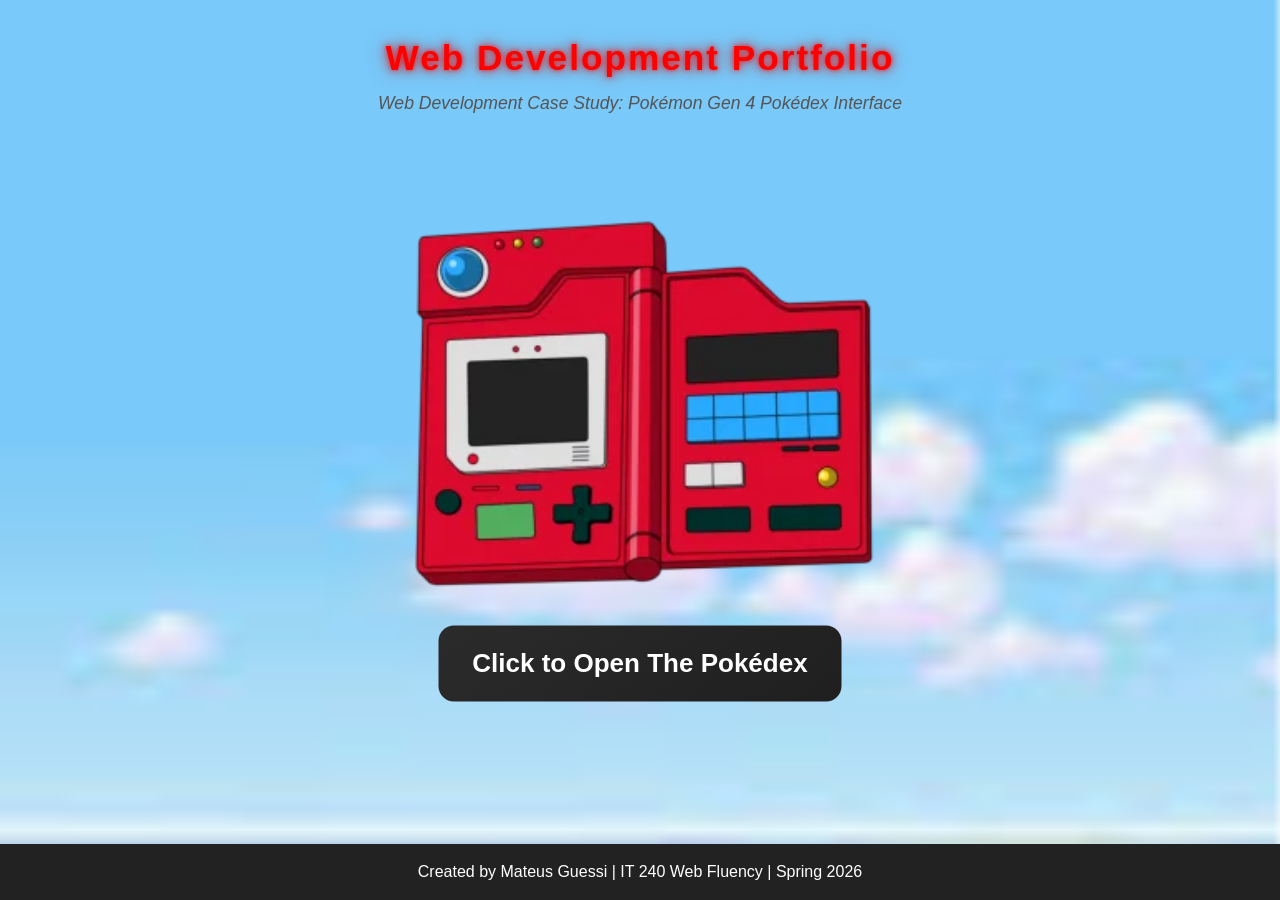
<file: index.html>
<!DOCTYPE html>
<html lang="en">
<head>
   <meta charset="utf-8">
   <meta name="viewport" content="width=device-width, initial-scale=1.0">
   <title>Web Development Portfolio | Home</title>
   <link rel="stylesheet" href="styles.css">
</head>
<body>
   <header class="home-header">
      <h1>Web Development Portfolio</h1>
      <p class="subtitle">
         Web Development Case Study: Pokémon Gen 4 Pokédex Interface
      </p>
   </header>

   <main class="home-main">
      <section class="home-layout">
         <div class="pokedex-section">
            <a href="pokedex.html" class="pokedex-link">

            <img src="images/pokedex.png" alt="Pokedex" class="pokedex-image">

            </a>

            <a href="pokedex.html" class="pokedex-button-style">
               Click to Open The Pokédex
            </a>
         </div>

      </section>
   </main>

   <footer>
      <p>Created by Mateus Guessi | IT 240 Web Fluency | Spring 2026</p>
   </footer>
</body>
</html>
</file>
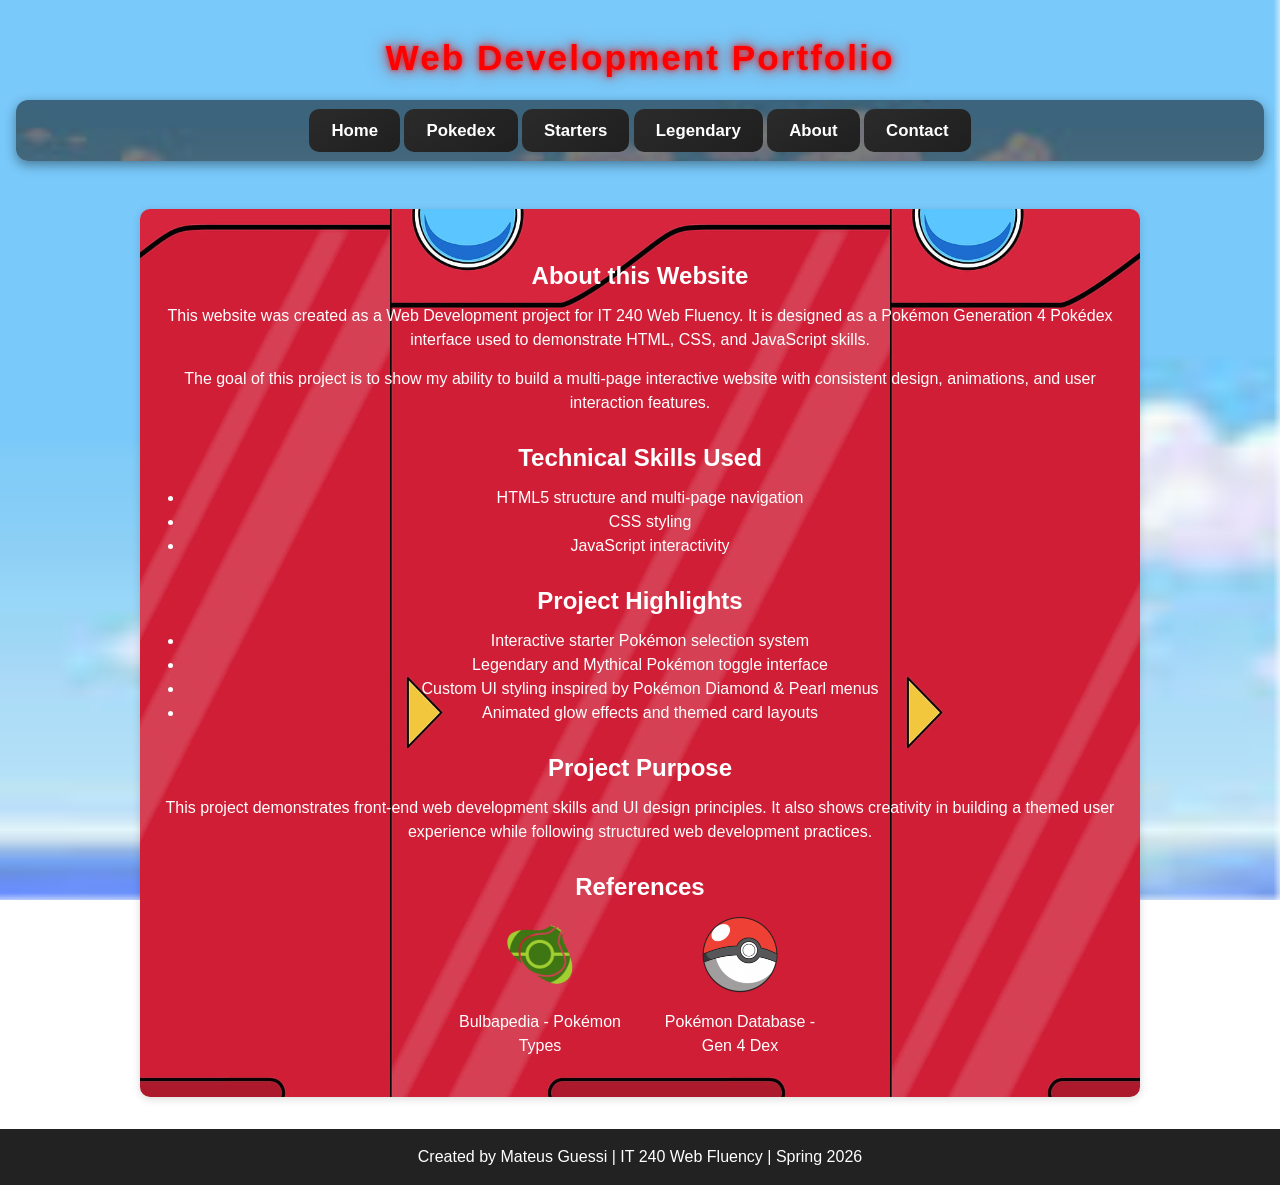
<file: about.html>
<!DOCTYPE html>
<html lang="en">
<head>
   <meta charset="utf-8">
   <meta name="viewport" content="width=device-width, initial-scale=1.0">
   <title>Gen 4 Pokédex | About</title>
   <link rel="stylesheet" href="styles.css">
</head>

<body class="about-page">

<header class="home-header">
   <h1>Web Development Portfolio</h1>

   <nav>
      <ul>
         <li><a href="index.html">Home</a></li>
         <li><a href="pokedex.html">Pokedex</a></li>
         <li><a href="starters.html">Starters</a></li>
         <li><a href="legendary.html">Legendary</a></li>
         <li><a href="about.html">About</a></li>
         <li><a href="contact.html" class="contact-button">Contact</a></li>
      </ul>
   </nav>
</header>

<main>
   <section class="content-box">

      <h2 class="about-highlight">About this Website</h2>

      <p>
         This website was created as a Web Development project for IT 240 Web Fluency.
         It is designed as a Pokémon Generation 4 Pokédex interface used to demonstrate HTML, CSS, and JavaScript skills.
      </p>

      <p>
         The goal of this project is to show my ability to build a multi-page interactive website with consistent design,
         animations, and user interaction features.
      </p>

      <h2 class="about-highlight">Technical Skills Used</h2>

      <ul>
         <li>HTML5 structure and multi-page navigation</li>
         <li>CSS styling </li>
         <li>JavaScript interactivity </li>
      </ul>

      <h2 class="about-highlight">Project Highlights</h2>

      <ul>
         <li>Interactive starter Pokémon selection system</li>
         <li>Legendary and Mythical Pokémon toggle interface</li>
         <li>Custom UI styling inspired by Pokémon Diamond & Pearl menus</li>
         <li>Animated glow effects and themed card layouts</li>
      </ul>

      <h2 class="about-highlight">Project Purpose</h2>

      <p>
         This project demonstrates front-end web development skills and UI design principles.
         It also shows creativity in building a themed user experience while following structured web development practices.
      </p>

      <h2 class="about-highlight">References</h2>

      <div class="reference-card-container">

         <a href="https://bulbapedia.bulbagarden.net/wiki/Type" target="_blank" class="reference-card">
            <img src="images/bulbapedia.png" alt="Bulbapedia">
            <p>Bulbapedia - Pokémon Types</p>
         </a>

         <a href="https://pokemondb.net/pokedex/stats/gen4" target="_blank" class="reference-card">
            <img src="images/pokemondb.png" alt="Pokémon Database">
            <p>Pokémon Database - Gen 4 Dex</p>
         </a>

      </div>

   

   </section>
</main>

<footer>
   <p>Created by Mateus Guessi | IT 240 Web Fluency | Spring 2026</p>
</footer>

</body>
</html>
</file>
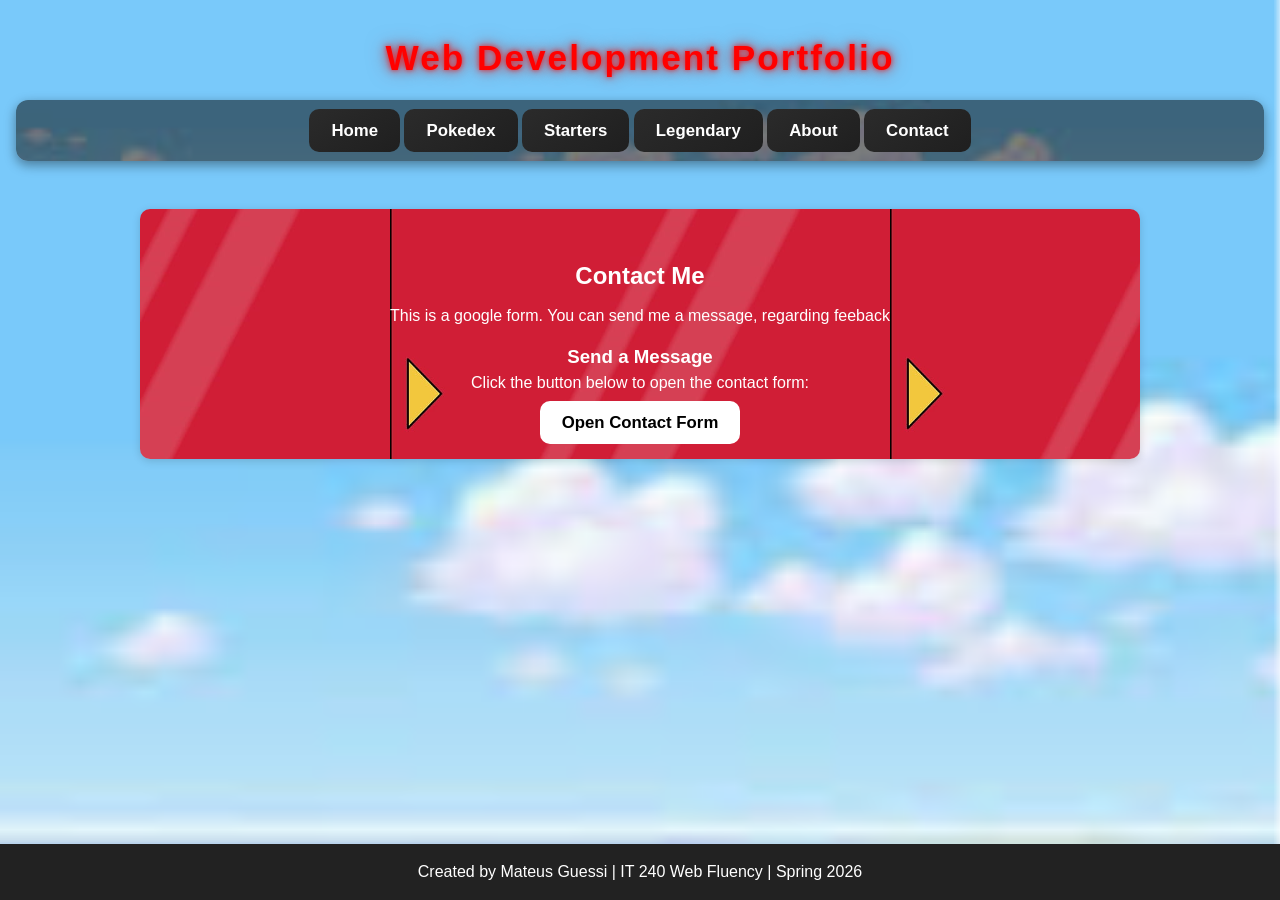
<file: contact.html>
<!DOCTYPE html>
<html lang="en">
<head>
   <meta charset="utf-8">
   <meta name="viewport" content="width=device-width, initial-scale=1.0">
   <title>Gen 4 Pokédex | Contact</title>
   <link rel="stylesheet" href="styles.css">
</head>

<body>

<header class="home-header">
   <h1>Web Development Portfolio</h1>

   <nav>
      <ul>
         <li><a href="index.html">Home</a></li>
         <li><a href="pokedex.html">Pokedex</a></li>
         <li><a href="starters.html">Starters</a></li>
         <li><a href="legendary.html">Legendary</a></li>
         <li><a href="about.html">About</a></li>
         <li><a href="contact.html">Contact</a></li>
      </ul>
   </nav>
</header>

<main>
   <section class="content-box">

      <h2 class="about-highlight">Contact Me</h2>

      <p>
         This is a google form. 
         You can send me a message, regarding feeback
      </p>

      <h3 class="about-highlight">Send a Message</h3>

      <p>
         Click the button below to open the contact form:
      </p>

      <a href="https://docs.google.com/forms/d/e/1FAIpQLSfvysKIBKrZ59WFQD0AiR7pIWt2SmzMly4s3CZVMuETUUxdbg/viewform?usp=header" target="_blank" class="contact-button-style">
         Open Contact Form
      </a>

   </section>
</main>

<footer>
   <p>Created by Mateus Guessi | IT 240 Web Fluency | Spring 2026</p>
</footer>

</body>
</html>
</file>
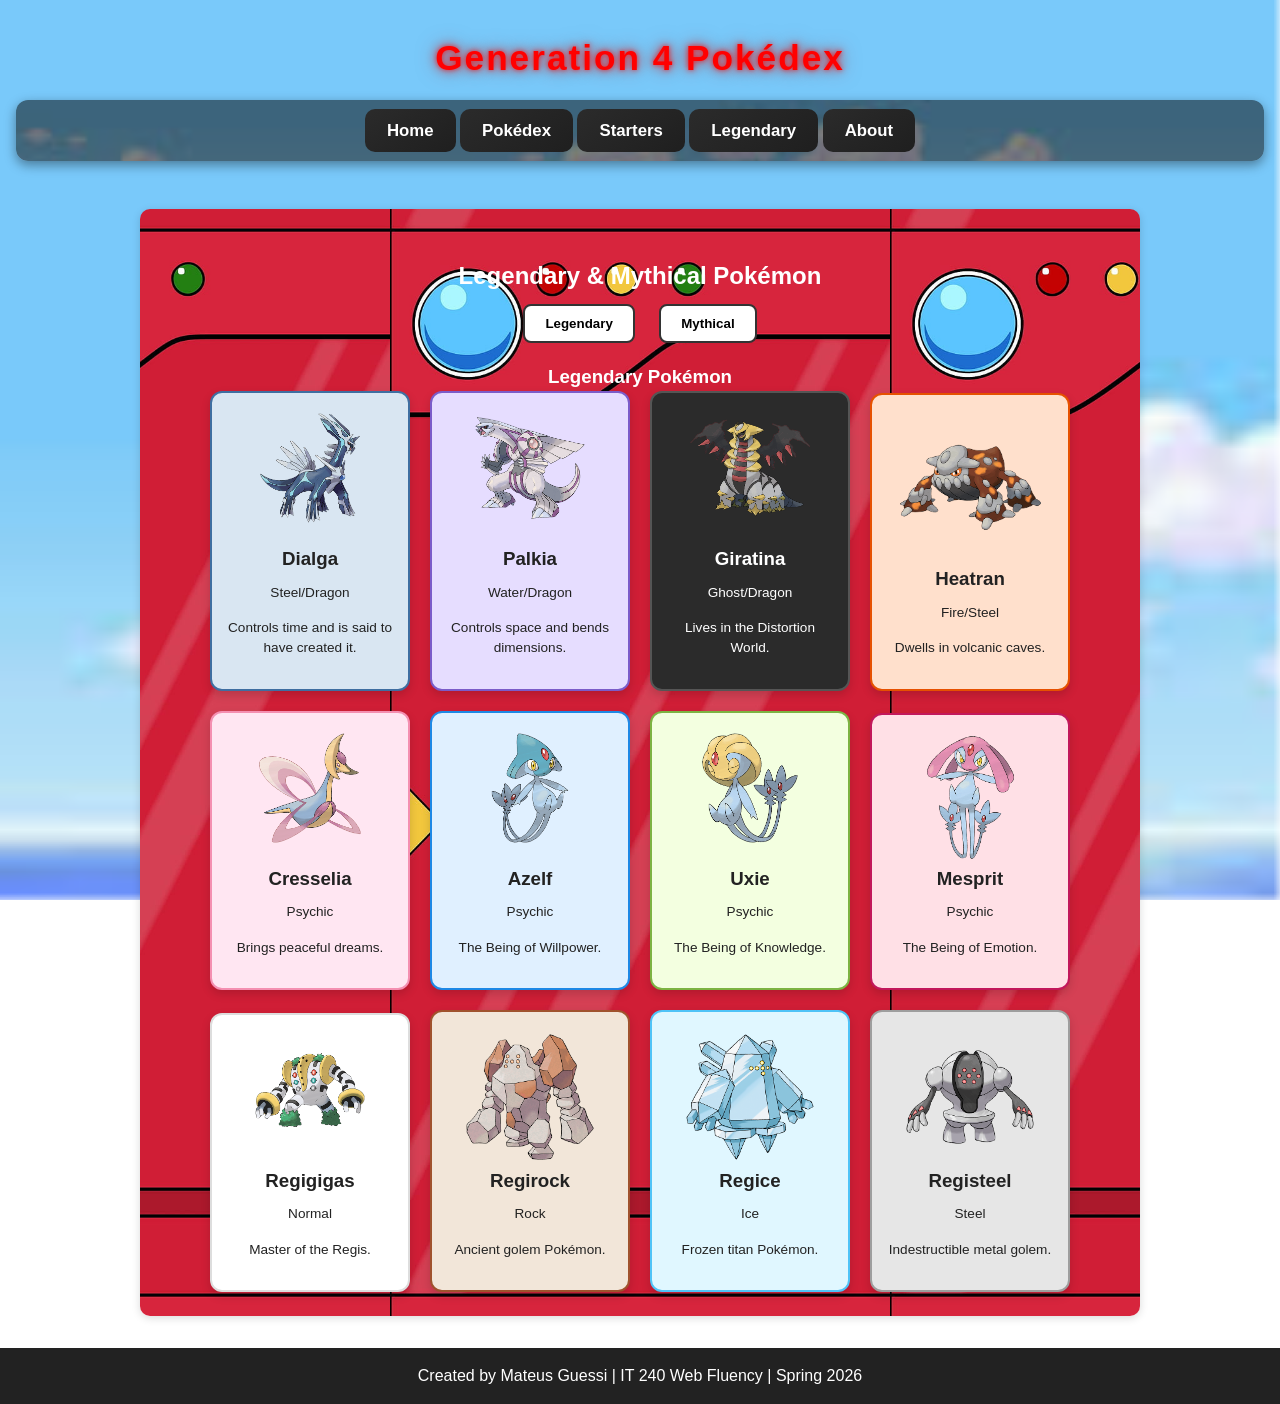
<file: legendary.html>
<!DOCTYPE html>
<html lang="en">
<head>
   <meta charset="utf-8">
   <meta name="viewport" content="width=device-width, initial-scale=1.0">
   <title>Gen 4 Pokédex | Legendary</title>
   <link rel="stylesheet" href="styles.css">
</head>

<body>
   <header class="home-header">
      <h1>Generation 4 Pokédex</h1>

      <nav>
         <ul>
            <li><a href="index.html">Home</a></li>
            <li><a href="pokedex.html">Pokédex</a></li>
            <li><a href="starters.html">Starters</a></li>
            <li><a href="legendary.html">Legendary</a></li>
            <li><a href="about.html">About</a></li>
         </ul>
      </nav>
   </header>

   <main>
      <section class="content-box">
         <h2>Legendary & Mythical Pokémon</h2>

         <!-- Buttons -->
         <div class="toggle-buttons">
            <button onclick="showSection('legendary')">Legendary</button>
            <button onclick="showSection('mythical')">Mythical</button>
         </div>

         <!-- LEGENDARY -->
         <div id="legendary" class="poke-section">
            <h3>Legendary Pokémon</h3>

            <div class="card-container">

               <div class="card dialga-card">
                  <img src="images/dialga.png" alt="Dialga">
                  <h3>Dialga</h3>
                  <p>Steel/Dragon</p>
                  <p>Controls time and is said to have created it.</p>
               </div>

               <div class="card palkia-card">
                  <img src="images/palkia.png" alt="Palkia">
                  <h3>Palkia</h3>
                  <p>Water/Dragon</p>
                  <p>Controls space and bends dimensions.</p>
               </div>

               <div class="card giratina-card" onclick="toggleGiratina(event)">
                  <img id="giratina-img" src="images/giratina.png" alt="Giratina">
                  <h3>Giratina</h3>
                  <p>Ghost/Dragon</p>
                  <p>Lives in the Distortion World.</p>
               </div>

               <div class="card heatran-card">
                  <img src="images/heatran.png" alt="Heatran">
                  <h3>Heatran</h3>
                  <p>Fire/Steel</p>
                  <p>Dwells in volcanic caves.</p>
               </div>

               <div class="card cresselia-card">
                  <img src="images/cresselia.png" alt="Cresselia">
                  <h3>Cresselia</h3>
                  <p>Psychic</p>
                  <p>Brings peaceful dreams.</p>
               </div>

               <div class="card azelf-card">
                  <img src="images/azelf.png" alt="Azelf">
                  <h3>Azelf</h3>
                  <p>Psychic</p>
                  <p>The Being of Willpower.</p>
               </div>

               <div class="card uxie-card">
                  <img src="images/uxie.png" alt="Uxie">
                  <h3>Uxie</h3>
                  <p>Psychic</p>
                  <p>The Being of Knowledge.</p>
               </div>

               <div class="card mesprit-card">
                  <img src="images/mesprit.png" alt="Mesprit">
                  <h3>Mesprit</h3>
                  <p>Psychic</p>
                  <p>The Being of Emotion.</p>
               </div>

               <div class="card regigias-card">
                  <img src="images/regigigas.png" alt="Regigigas">
                  <h3>Regigigas</h3>
                  <p>Normal</p>
                  <p>Master of the Regis.</p>
               </div>

               <div class="card regirock-card">
                  <img src="images/regirock.png" alt="Regirock">
                  <h3>Regirock</h3>
                  <p>Rock</p>
                  <p>Ancient golem Pokémon.</p>
               </div>

               <div class="card regice-card">
                  <img src="images/regice.png" alt="Regice">
                  <h3>Regice</h3>
                  <p>Ice</p>
                  <p>Frozen titan Pokémon.</p>
               </div>

               <div class="card registeel-card">
                  <img src="images/registeel.png" alt="Registeel">
                  <h3>Registeel</h3>
                  <p>Steel</p>
                  <p>Indestructible metal golem.</p>
               </div>

            </div>
         </div>

         <!-- MYTHICAL -->
         <div id="mythical" class="poke-section hidden">
            <h3>Mythical Pokémon</h3>

            <div class="card-container">

               <div class="card darkrai-card">
                  <img src="images/darkrai.png" alt="Darkrai">
                  <h3>Darkrai</h3>
                  <p>Dark</p>
                  <p>Causes nightmares to protect itself.</p>
               </div>

               <div class="card shaymin-card" onclick="toggleShaymin(event)">
                  <img id="shaymin-img" src="images/shaymin.png" alt="Shaymin">
                  <h3>Shaymin</h3>
                  <p id="shaymin-type">Grass</p>
                  <p>Gratitude Pokémon that purifies land.</p>
               </div>

               <div class="card phione-card">
                  <img src="images/phione.png" alt="Phione">
                  <h3>Phione</h3>
                  <p>Water</p>
                  <p>Drifts in warm seas.</p>
               </div>

               <div class="card manaphy-card">
                  <img src="images/manaphy.png" alt="Manaphy">
                  <h3>Manaphy</h3>
                  <p>Water</p>
                  <p>Prince of the sea.</p>
               </div>

                <div class="card arceus-card">
                  <img src="images/arceus.png" alt="Arceus">
                  <h3>Arceus</h3>
                  <p>Normal</p>
                  <p>The creator of the Pokémon universe.</p>
               </div>

            </div>
         </div>

      </section>
   </main>

   <footer>
      <p>Created by Mateus Guessi | IT 240 Web Fluency | Spring 2026</p>
   </footer>

   <!-- Toggle Script -->
   <script>
   // existing function
   function showSection(section) {
      document.getElementById("legendary").classList.add("hidden");
      document.getElementById("mythical").classList.add("hidden");

      document.getElementById(section).classList.remove("hidden");
   }

   // Shaymin toggle
  let shayminSky = false;

   function toggleShaymin(event) {
      event.preventDefault();

         const img = document.getElementById("shaymin-img");
         const type = document.getElementById("shaymin-type");

         if (shayminSky) {
            img.src = "images/shaymin.png";
            type.textContent = "Grass";
         } else {
            img.src = "images/shaymin-sky.png";
            type.textContent = "Grass/Flying";
         }

         shayminSky = !shayminSky;
      }

   // Giratina toggle
   let giratinaOrigin = false;
   function toggleGiratina(event) {
      event.preventDefault();

      const img = document.getElementById("giratina-img");

      if (giratinaOrigin) {
         img.src = "images/giratina.png"; // Altered form
      } else {
         img.src = "images/giratina-origin.png"; // Origin form
      }

      giratinaOrigin = !giratinaOrigin;
   }
</script>

</body>
</html>
</file>
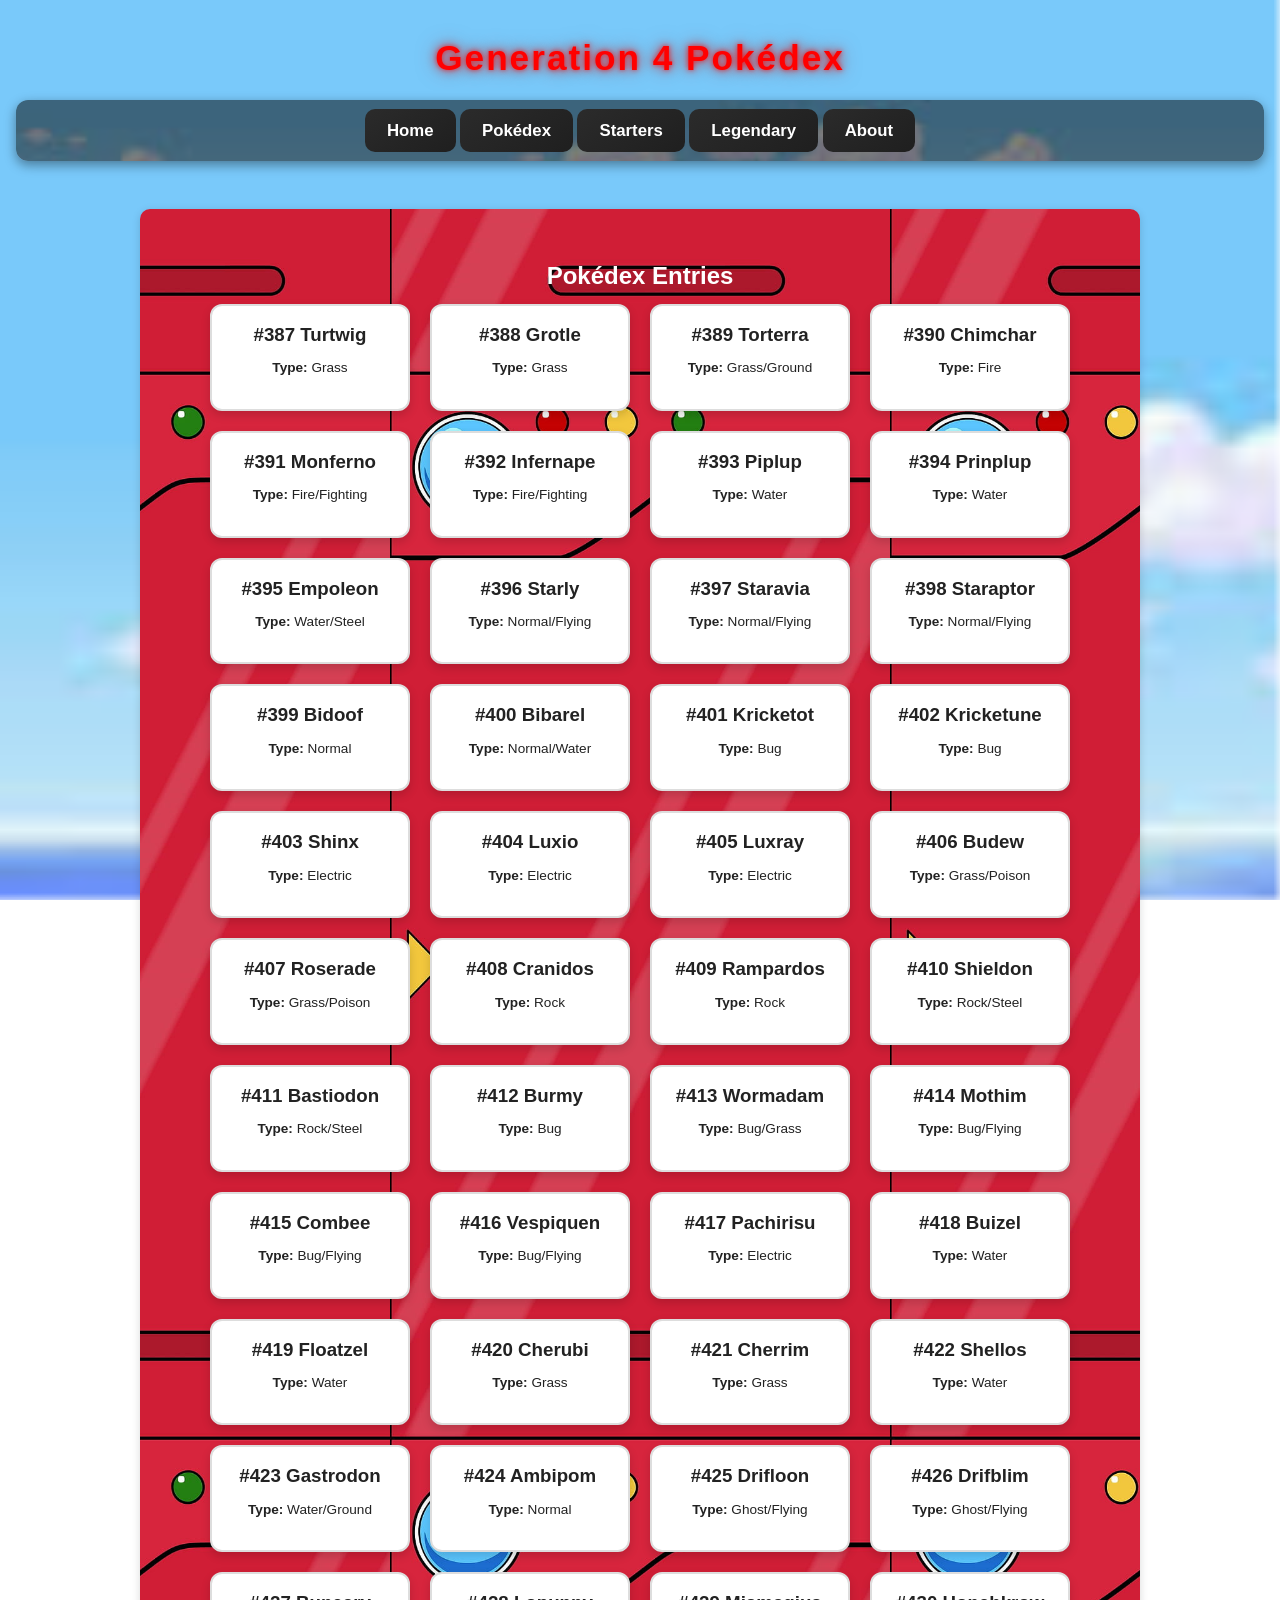
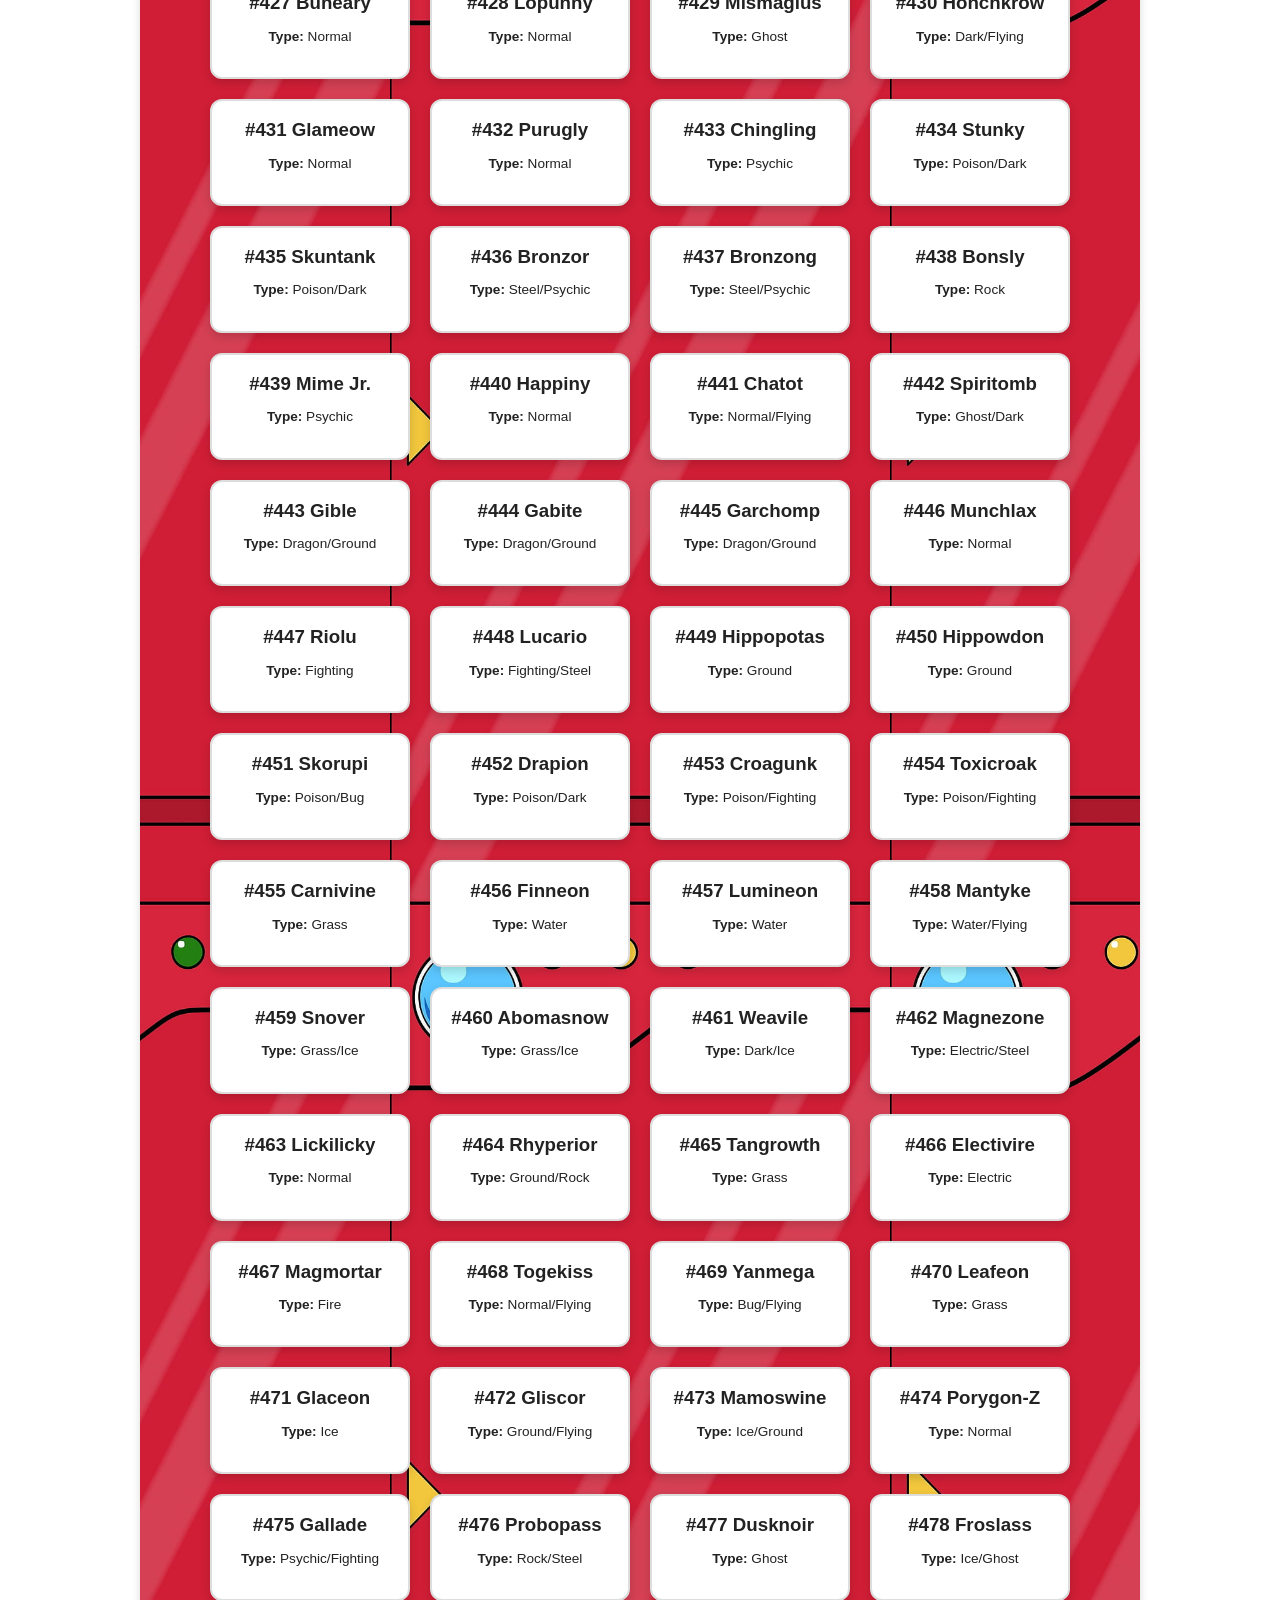
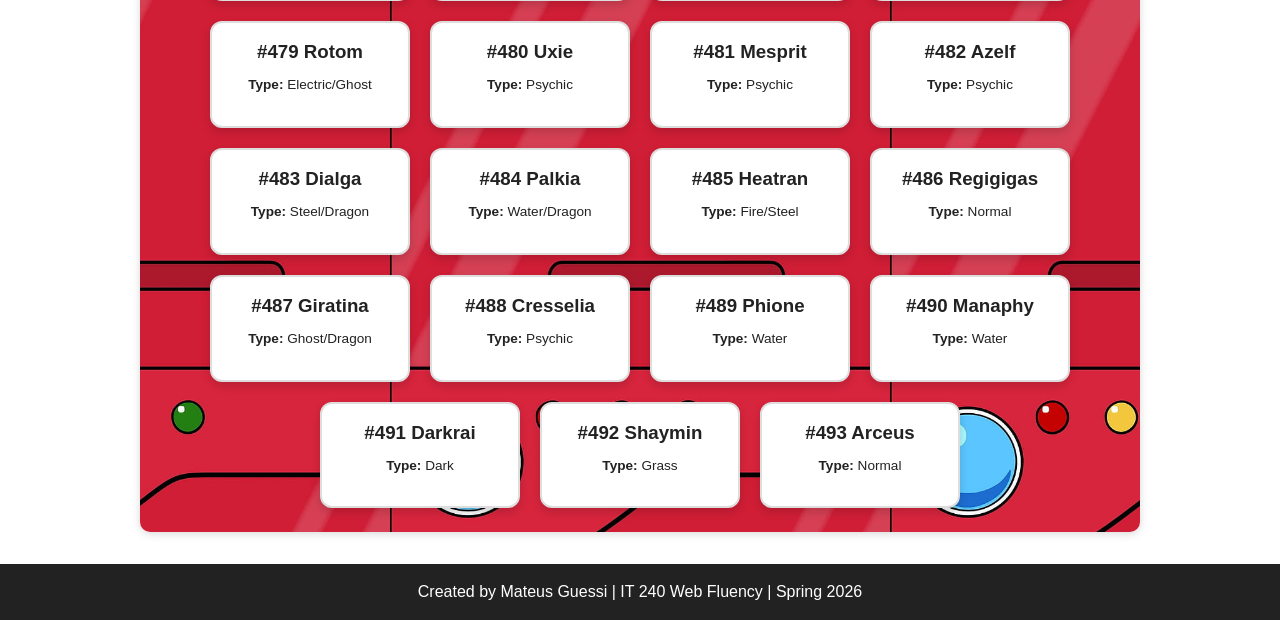
<file: pokedex.html>
<!DOCTYPE html>
<html lang="en">
<head>
   <meta charset="utf-8">
   <meta name="viewport" content="width=device-width, initial-scale=1.0">
   <title>Gen 4 Pokédex | Pokédex</title>
   <link rel="stylesheet" href="styles.css">
</head>
<body>
   <header class="home-header">
      <h1>Generation 4 Pokédex</h1>

      <nav>
         <ul>
            <li><a href="index.html">Home</a></li>
            <li><a href="pokedex.html">Pokédex</a></li>
            <li><a href="starters.html">Starters</a></li>
            <li><a href="legendary.html">Legendary</a></li>
            <li><a href="about.html">About</a></li>
         </ul>
      </nav>
   </header>

   <main>
      <section class="content-box">
         <h2>Pokédex Entries</h2>

         <div class="card-container">
            <article class="card"><h3>#387 Turtwig</h3><p><strong>Type:</strong> Grass</p></article>
            <article class="card"><h3>#388 Grotle</h3><p><strong>Type:</strong> Grass</p></article>
            <article class="card"><h3>#389 Torterra</h3><p><strong>Type:</strong> Grass/Ground</p></article>
            <article class="card"><h3>#390 Chimchar</h3><p><strong>Type:</strong> Fire</p></article>
            <article class="card"><h3>#391 Monferno</h3><p><strong>Type:</strong> Fire/Fighting</p></article>
            <article class="card"><h3>#392 Infernape</h3><p><strong>Type:</strong> Fire/Fighting</p></article>
            <article class="card"><h3>#393 Piplup</h3><p><strong>Type:</strong> Water</p></article>
            <article class="card"><h3>#394 Prinplup</h3><p><strong>Type:</strong> Water</p></article>
            <article class="card"><h3>#395 Empoleon</h3><p><strong>Type:</strong> Water/Steel</p></article>
            <article class="card"><h3>#396 Starly</h3><p><strong>Type:</strong> Normal/Flying</p></article>
            <article class="card"><h3>#397 Staravia</h3><p><strong>Type:</strong> Normal/Flying</p></article>
            <article class="card"><h3>#398 Staraptor</h3><p><strong>Type:</strong> Normal/Flying</p></article>
            <article class="card"><h3>#399 Bidoof</h3><p><strong>Type:</strong> Normal</p></article>
            <article class="card"><h3>#400 Bibarel</h3><p><strong>Type:</strong> Normal/Water</p></article>
            <article class="card"><h3>#401 Kricketot</h3><p><strong>Type:</strong> Bug</p></article>
            <article class="card"><h3>#402 Kricketune</h3><p><strong>Type:</strong> Bug</p></article>
            <article class="card"><h3>#403 Shinx</h3><p><strong>Type:</strong> Electric</p></article>
            <article class="card"><h3>#404 Luxio</h3><p><strong>Type:</strong> Electric</p></article>
            <article class="card"><h3>#405 Luxray</h3><p><strong>Type:</strong> Electric</p></article>
            <article class="card"><h3>#406 Budew</h3><p><strong>Type:</strong> Grass/Poison</p></article>
            <article class="card"><h3>#407 Roserade</h3><p><strong>Type:</strong> Grass/Poison</p></article>
            <article class="card"><h3>#408 Cranidos</h3><p><strong>Type:</strong> Rock</p></article>
            <article class="card"><h3>#409 Rampardos</h3><p><strong>Type:</strong> Rock</p></article>
            <article class="card"><h3>#410 Shieldon</h3><p><strong>Type:</strong> Rock/Steel</p></article>
            <article class="card"><h3>#411 Bastiodon</h3><p><strong>Type:</strong> Rock/Steel</p></article>
            <article class="card"><h3>#412 Burmy</h3><p><strong>Type:</strong> Bug</p></article>
            <article class="card"><h3>#413 Wormadam</h3><p><strong>Type:</strong> Bug/Grass</p></article>
            <article class="card"><h3>#414 Mothim</h3><p><strong>Type:</strong> Bug/Flying</p></article>
            <article class="card"><h3>#415 Combee</h3><p><strong>Type:</strong> Bug/Flying</p></article>
            <article class="card"><h3>#416 Vespiquen</h3><p><strong>Type:</strong> Bug/Flying</p></article>
            <article class="card"><h3>#417 Pachirisu</h3><p><strong>Type:</strong> Electric</p></article>
            <article class="card"><h3>#418 Buizel</h3><p><strong>Type:</strong> Water</p></article>
            <article class="card"><h3>#419 Floatzel</h3><p><strong>Type:</strong> Water</p></article>
            <article class="card"><h3>#420 Cherubi</h3><p><strong>Type:</strong> Grass</p></article>
            <article class="card"><h3>#421 Cherrim</h3><p><strong>Type:</strong> Grass</p></article>
            <article class="card"><h3>#422 Shellos</h3><p><strong>Type:</strong> Water</p></article>
            <article class="card"><h3>#423 Gastrodon</h3><p><strong>Type:</strong> Water/Ground</p></article>
            <article class="card"><h3>#424 Ambipom</h3><p><strong>Type:</strong> Normal</p></article>
            <article class="card"><h3>#425 Drifloon</h3><p><strong>Type:</strong> Ghost/Flying</p></article>
            <article class="card"><h3>#426 Drifblim</h3><p><strong>Type:</strong> Ghost/Flying</p></article>
            <article class="card"><h3>#427 Buneary</h3><p><strong>Type:</strong> Normal</p></article>
            <article class="card"><h3>#428 Lopunny</h3><p><strong>Type:</strong> Normal</p></article>
            <article class="card"><h3>#429 Mismagius</h3><p><strong>Type:</strong> Ghost</p></article>
            <article class="card"><h3>#430 Honchkrow</h3><p><strong>Type:</strong> Dark/Flying</p></article>
            <article class="card"><h3>#431 Glameow</h3><p><strong>Type:</strong> Normal</p></article>
            <article class="card"><h3>#432 Purugly</h3><p><strong>Type:</strong> Normal</p></article>
            <article class="card"><h3>#433 Chingling</h3><p><strong>Type:</strong> Psychic</p></article>
            <article class="card"><h3>#434 Stunky</h3><p><strong>Type:</strong> Poison/Dark</p></article>
            <article class="card"><h3>#435 Skuntank</h3><p><strong>Type:</strong> Poison/Dark</p></article>
            <article class="card"><h3>#436 Bronzor</h3><p><strong>Type:</strong> Steel/Psychic</p></article>
            <article class="card"><h3>#437 Bronzong</h3><p><strong>Type:</strong> Steel/Psychic</p></article>
            <article class="card"><h3>#438 Bonsly</h3><p><strong>Type:</strong> Rock</p></article>
            <article class="card"><h3>#439 Mime Jr.</h3><p><strong>Type:</strong> Psychic</p></article>
            <article class="card"><h3>#440 Happiny</h3><p><strong>Type:</strong> Normal</p></article>
            <article class="card"><h3>#441 Chatot</h3><p><strong>Type:</strong> Normal/Flying</p></article>
            <article class="card"><h3>#442 Spiritomb</h3><p><strong>Type:</strong> Ghost/Dark</p></article>
            <article class="card"><h3>#443 Gible</h3><p><strong>Type:</strong> Dragon/Ground</p></article>
            <article class="card"><h3>#444 Gabite</h3><p><strong>Type:</strong> Dragon/Ground</p></article>
            <article class="card"><h3>#445 Garchomp</h3><p><strong>Type:</strong> Dragon/Ground</p></article>
            <article class="card"><h3>#446 Munchlax</h3><p><strong>Type:</strong> Normal</p></article>
            <article class="card"><h3>#447 Riolu</h3><p><strong>Type:</strong> Fighting</p></article>
            <article class="card"><h3>#448 Lucario</h3><p><strong>Type:</strong> Fighting/Steel</p></article>
            <article class="card"><h3>#449 Hippopotas</h3><p><strong>Type:</strong> Ground</p></article>
            <article class="card"><h3>#450 Hippowdon</h3><p><strong>Type:</strong> Ground</p></article>
            <article class="card"><h3>#451 Skorupi</h3><p><strong>Type:</strong> Poison/Bug</p></article>
            <article class="card"><h3>#452 Drapion</h3><p><strong>Type:</strong> Poison/Dark</p></article>
            <article class="card"><h3>#453 Croagunk</h3><p><strong>Type:</strong> Poison/Fighting</p></article>
            <article class="card"><h3>#454 Toxicroak</h3><p><strong>Type:</strong> Poison/Fighting</p></article>
            <article class="card"><h3>#455 Carnivine</h3><p><strong>Type:</strong> Grass</p></article>
            <article class="card"><h3>#456 Finneon</h3><p><strong>Type:</strong> Water</p></article>
            <article class="card"><h3>#457 Lumineon</h3><p><strong>Type:</strong> Water</p></article>
            <article class="card"><h3>#458 Mantyke</h3><p><strong>Type:</strong> Water/Flying</p></article>
            <article class="card"><h3>#459 Snover</h3><p><strong>Type:</strong> Grass/Ice</p></article>
            <article class="card"><h3>#460 Abomasnow</h3><p><strong>Type:</strong> Grass/Ice</p></article>
            <article class="card"><h3>#461 Weavile</h3><p><strong>Type:</strong> Dark/Ice</p></article>
            <article class="card"><h3>#462 Magnezone</h3><p><strong>Type:</strong> Electric/Steel</p></article>
            <article class="card"><h3>#463 Lickilicky</h3><p><strong>Type:</strong> Normal</p></article>
            <article class="card"><h3>#464 Rhyperior</h3><p><strong>Type:</strong> Ground/Rock</p></article>
            <article class="card"><h3>#465 Tangrowth</h3><p><strong>Type:</strong> Grass</p></article>
            <article class="card"><h3>#466 Electivire</h3><p><strong>Type:</strong> Electric</p></article>
            <article class="card"><h3>#467 Magmortar</h3><p><strong>Type:</strong> Fire</p></article>
            <article class="card"><h3>#468 Togekiss</h3><p><strong>Type:</strong> Normal/Flying</p></article>
            <article class="card"><h3>#469 Yanmega</h3><p><strong>Type:</strong> Bug/Flying</p></article>
            <article class="card"><h3>#470 Leafeon</h3><p><strong>Type:</strong> Grass</p></article>
            <article class="card"><h3>#471 Glaceon</h3><p><strong>Type:</strong> Ice</p></article>
            <article class="card"><h3>#472 Gliscor</h3><p><strong>Type:</strong> Ground/Flying</p></article>
            <article class="card"><h3>#473 Mamoswine</h3><p><strong>Type:</strong> Ice/Ground</p></article>
            <article class="card"><h3>#474 Porygon-Z</h3><p><strong>Type:</strong> Normal</p></article>
            <article class="card"><h3>#475 Gallade</h3><p><strong>Type:</strong> Psychic/Fighting</p></article>
            <article class="card"><h3>#476 Probopass</h3><p><strong>Type:</strong> Rock/Steel</p></article>
            <article class="card"><h3>#477 Dusknoir</h3><p><strong>Type:</strong> Ghost</p></article>
            <article class="card"><h3>#478 Froslass</h3><p><strong>Type:</strong> Ice/Ghost</p></article>
            <article class="card"><h3>#479 Rotom</h3><p><strong>Type:</strong> Electric/Ghost</p></article>
            <article class="card"><h3>#480 Uxie</h3><p><strong>Type:</strong> Psychic</p></article>
            <article class="card"><h3>#481 Mesprit</h3><p><strong>Type:</strong> Psychic</p></article>
            <article class="card"><h3>#482 Azelf</h3><p><strong>Type:</strong> Psychic</p></article>
            <article class="card"><h3>#483 Dialga</h3><p><strong>Type:</strong> Steel/Dragon</p></article>
            <article class="card"><h3>#484 Palkia</h3><p><strong>Type:</strong> Water/Dragon</p></article>
            <article class="card"><h3>#485 Heatran</h3><p><strong>Type:</strong> Fire/Steel</p></article>
            <article class="card"><h3>#486 Regigigas</h3><p><strong>Type:</strong> Normal</p></article>
            <article class="card"><h3>#487 Giratina</h3><p><strong>Type:</strong> Ghost/Dragon</p></article>
            <article class="card"><h3>#488 Cresselia</h3><p><strong>Type:</strong> Psychic</p></article>
            <article class="card"><h3>#489 Phione</h3><p><strong>Type:</strong> Water</p></article>
            <article class="card"><h3>#490 Manaphy</h3><p><strong>Type:</strong> Water</p></article>
            <article class="card"><h3>#491 Darkrai</h3><p><strong>Type:</strong> Dark</p></article>
            <article class="card"><h3>#492 Shaymin</h3><p><strong>Type:</strong> Grass</p></article>
            <article class="card"><h3>#493 Arceus</h3><p><strong>Type:</strong> Normal</p></article>
         </div>
      </section>
   </main>

   <footer>
      <p>Created by Mateus Guessi | IT 240 Web Fluency | Spring 2026</p>
   </footer>
</body>
</html>
</file>
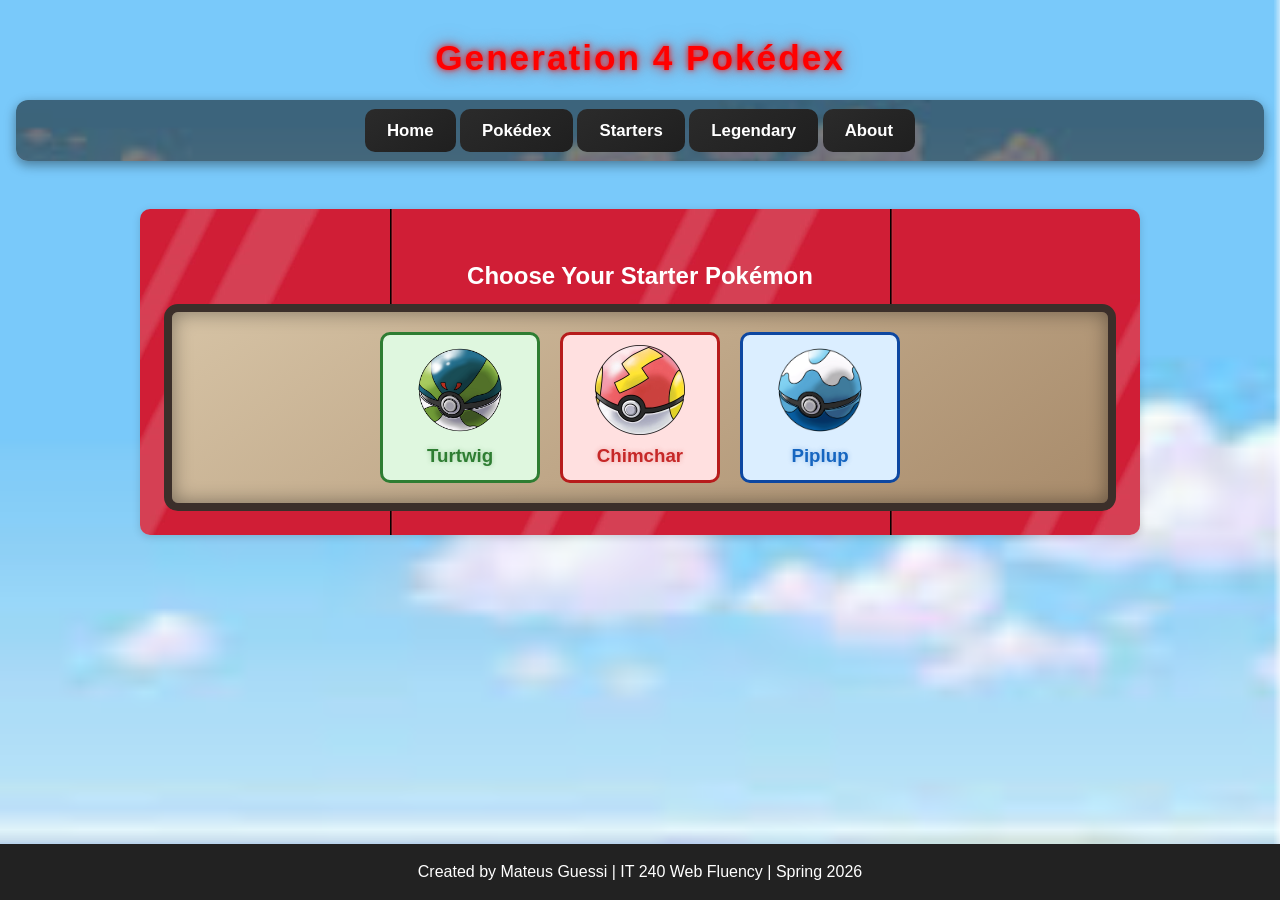
<file: starters.html>
<!DOCTYPE html>
<html lang="en">
<head>
   <meta charset="utf-8">
   <meta name="viewport" content="width=device-width, initial-scale=1.0">
   <title>Gen 4 Pokédex | Starters</title>
   <link rel="stylesheet" href="styles.css">
</head>
<body class="starters-page">

   <header class="home-header">
      <h1>Generation 4 Pokédex</h1>

      <nav>
         <ul>
            <li><a href="index.html">Home</a></li>
            <li><a href="pokedex.html">Pokédex</a></li>
            <li><a href="starters.html">Starters</a></li>
            <li><a href="legendary.html">Legendary</a></li>
            <li><a href="about.html">About</a></li>
         </ul>
      </nav>
   </header>

   <main>
      <section class="content-box">

         <h2>Choose Your Starter Pokémon</h2>

         <!-- ROWAN STYLE SELECTION SCREEN -->
         <div class="starter-briefcase">

            <div class="starter-slot grass-slot" onclick="showStarter('torterra')">
               <img src="images/park-ball.png" alt="ParkBall">
               <h3 class="grass-title">Turtwig</h3>
            </div>

            <div class="starter-slot fire-slot" onclick="showStarter('infernape')">
               <img src="images/fast-ball.png" alt="FastBall">
               <h3 class="fire-title">Chimchar</h3>
            </div>

            <div class="starter-slot water-slot" onclick="showStarter('empoleon')">
               <img src="images/dive-ball.png" alt="DiveBall">
               <h3 class="water-title">Piplup</h3>
            </div>

         </div>

         <!-- TORTERRA -->
         <div id="torterra" class="evo-line hidden grass-theme">
            <h3 class="grass-title">Torterra Evolution Line</h3>

            <div class="card-container">
               <div class="card stage-1">
                  <img src="images/turtwig.png" class="starter-img" alt="Turtwig">
                  <p>Turtwig</p>
               </div>

               <div class="card stage-2">
                  <img src="images/grotle.png" class="starter-img" alt="Grotle">
                  <p>Grotle</p>
               </div>

               <div class="card stage-3">
                  <img src="images/torterra.png" class="starter-img" alt="Torterra">
                  <p>Torterra</p>
               </div>
            </div>
         </div>

         <!-- INFERNAPE -->
         <div id="infernape" class="evo-line hidden fire-theme">
            <h3 class="fire-title">Infernape Evolution Line</h3>

            <div class="card-container">
               <div class="card stage-1">
                  <img src="images/chimchar.png" class="starter-img" alt="Chimchar">
                  <p>Chimchar</p>
               </div>

               <div class="card stage-2">
                  <img src="images/monferno.png" class="starter-img" alt="Monferno">
                  <p>Monferno</p>
               </div>

               <div class="card stage-3">
                  <img src="images/infernape.png" class="starter-img" alt="Infernape">
                  <p>Infernape</p>
               </div>
            </div>
         </div>

         <!-- EMPOLEON -->
         <div id="empoleon" class="evo-line hidden water-theme">
            <h3 class="water-title">Empoleon Evolution Line</h3>

            <div class="card-container">
               <div class="card stage-1">
                  <img src="images/piplup.png" class="starter-img" alt="Piplup">
                  <p>Piplup</p>
               </div>

               <div class="card stage-2">
                  <img src="images/prinplup.png" class="starter-img" alt="Prinplup">
                  <p>Prinplup</p>
               </div>

               <div class="card stage-3">
                  <img src="images/empoleon.png" class="starter-img" alt="Empoleon">
                  <p>Empoleon</p>
               </div>
            </div>
         </div>

      </section>
   </main>

   <footer>
      <p>Created by Mateus Guessi | IT 240 Web Fluency | Spring 2026</p>
   </footer>

   <script>
      function showStarter(starter) {
         const sections = ["torterra", "infernape", "empoleon"];

         sections.forEach(id => {
            document.getElementById(id).classList.add("hidden");
         });

         document.getElementById(starter).classList.remove("hidden");
      }
   </script>

</body>
</html>
</file>
<file: styles.css>
/* =========================================================
   Reset Styles
   ========================================================= */
body, header, nav, ul, li, h1, h2, h3, p, main, section,
article, footer, div, a, aside {
   margin: 0;
   padding: 0;
   border: 0;
   box-sizing: border-box;
}

/* =========================================================
   Base Page Styles
   ========================================================= */
body {/* reset styles */
body, header, nav, ul, li, h1, h2, h3, p, main, section, article, footer, div, a, aside {
   margin: 0;
   padding: 0;
   border: 0;
   box-sizing: border-box;
}

/* page styles */
body {
   font-family: Arial, Helvetica, sans-serif;
   color: #ffffff;
   line-height: 1.5;
   background-color: #ffffff;
   min-height: 100vh;
   display: flex;
   flex-direction: column;
}

/* background image */
body::before {
   content: "";
   position: fixed;
   top: 0;
   left: 0;
   width: 100%;
   height: 100%;
   background-image: url("images/grassy-background.png");
   background-repeat: no-repeat;
   background-position: center;
   background-size: 3000px;  
   z-index: -1;
}


/* Header + Title Effect */
/* homepage header */
.home-header {
   text-align: center;
   padding: 2em 1em 1em;
}

.home-header h1 {
   color: red;
   text-align: center;
   font-size: 2.4em;
   letter-spacing: 2px;
   text-shadow: 0 0 5px rgba(255, 0, 0, 0.7),
                0 0 12px rgba(255, 0, 0, 0.6),
                0 0 20px rgba(139, 0, 0, 0.5);
   animation: glowPulseBright 2.2s infinite ease-in-out;
}

/* glowing pulse animation */
@keyframes glowPulseBright {
   0% {
      text-shadow: 0 0 4px rgba(255, 0, 0, 0.6),
                   0 0 10px rgba(255, 0, 0, 0.5),
                   0 0 18px rgba(139, 0, 0, 0.4);
   }
   50% {
      text-shadow: 0 0 8px rgba(255, 0, 0, 0.8),
                   0 0 18px rgba(255, 0, 0, 0.7),
                   0 0 30px rgba(139, 0, 0, 0.6);
   }
   100% {
      text-shadow: 0 0 4px rgba(255, 0, 0, 0.6),
                   0 0 10px rgba(255, 0, 0, 0.5),
                   0 0 18px rgba(139, 0, 0, 0.4);
   }
}

/* =========================================================
   Nav Bar
   ========================================================= */
nav {
   background-image: url("images/nav-bg.png");
   background-size: cover;
   background-position: center;
   background-repeat: no-repeat;

   padding: 18px 0;
   margin-top: 15px;
   border-radius: 12px;
   box-shadow: 0 4px 12px rgba(0,0,0,0.4);

   position: relative;
   overflow: hidden;
}

nav::before {
   content: "";
   position: absolute;
   inset: 0;
   background: rgba(0, 0, 0, 0.5);
   z-index: 1;
}

nav ul {
   position: relative;
   z-index: 2;
}

nav li {
   display: inline-block;
}

nav a {
   text-decoration: none;
   color: white;
   background: linear-gradient(145deg, #2b2b2b, #1f1f1f);
   padding: 12px 22px;
   border-radius: 10px;
   font-weight: bold;
   font-size: 1.05em;
   transition: all 0.25s ease;
}

nav a:hover {
   background: #333;
   transform: translateY(-2px);
}



/* =========================================================
   Content Box
   ========================================================= */
.content-box {
   max-width: 1000px;
   margin: 2em auto;
   text-align: center;
   background-image: url(images/background.png);
   background-position: center;
   background-size: 500px;
   padding: 1.5em;
   border-radius: 10px;
   box-shadow: 0 2px 8px rgba(0,0,0,0.15);
}


/* =========================================================
   Home Page Pokedex Section
   ========================================================= */
.home-main {
   flex: 1;
   display: flex;
   justify-content: center;
   align-items: center;
   transform: translateY(-50px);
}

.home-layout {
   display: flex;
   justify-content: center;
   align-items: center;
}

.pokedex-section {
   display: flex;
   flex-direction: column;
   align-items: center;
   transform: scale(1.55);
}

.pokedex-image {
   width: 320px;
   transition: 0.3s;
   cursor: pointer;
}

.pokedex-image:hover {
   transform: scale(1.05);
   filter: drop-shadow(0 0 15px red);
}

/* homepage header */
.home-header {
   text-align: center;
   padding: 2em 1em 1em;
}

.home-header h1 {
   font-size: 2.2em;
}

/* homepage layout */
.home-main {
   flex: 1;
   display: flex;
   justify-content: center;
   align-items: center;
   transform: translateY(-50px);
}

.home-layout {
   display: flex;
   justify-content: center;
   align-items: center;
   width: 100%;
}

/* pokedex section */
.pokedex-section {
   display: flex;
   flex-direction: column;
   align-items: center;
   justify-content: center;
   text-align: center;
   margin-top: 40px;
   transform: scale(1.55);
}

.pokedex-image {
   width: 320px;
   height: auto;
   transition: transform 0.3s ease, filter 0.3s ease;
   cursor: pointer;
}

.pokedex-image:hover {
   transform: scale(1.05);
   filter: drop-shadow(0 0 15px red);
}

.pokedex-image:active {
   transform: scale(0.97);
}

.pokedex-button-style {
   text-decoration: none;
   color: white;

   background: linear-gradient(145deg, #2b2b2b, #1f1f1f);
   padding: 12px 22px;
   border-radius: 10px;
   font-weight: bold;
   font-size: 1.05em;

   margin-top: 15px;

   transition: all 0.25s ease;
}

.pokedex-button-style:hover {
   background: #333;
   box-shadow: 0 0 10px rgba(255,255,255,0.2);
   transform: translateY(-2px);
}

/* ========================= 
 Pokedex Page Styles 
 ========================= /*

/* main pokedex section */
.content-box {
   max-width: 1000px;
   margin: 2em auto; /* centers the whole section */
   text-align: center;
   background-image: url(images/background.png);    
   background-position: center;
   background-size: 500px;
   padding: 1.5em;
   border-radius: 10px;
   box-shadow: 0 2px 8px rgba(0,0,0,0.15);
}

/* title */
.content-box h2 {
   margin-bottom: 1em;
}

/* card layout */
.card-container {
   display: flex;
   flex-wrap: wrap;
   justify-content: center; /* centers all cards */
   gap: 1.5em;
}

/* individual card */
.card {
   background-color: #fafafa;
   border: 2px solid #ddd;
   border-radius: 8px;
   width: 250px;
   padding: 1em;
   text-align: center;
   transition: transform 0.2s ease, box-shadow 0.2s ease;
}

/* hover effect */
.card:hover {
   transform: translateY(-5px);
   box-shadow: 0 6px 15px rgba(0,0,0,0.2);
}

/* spacing inside cards */
.card h3 {
   margin-bottom: 0.5em;
}

.card p {
   margin-bottom: 0.4em;
}

nav {
   background-image: url("images/nav-bg.png"); /* your image */
   background-size: cover;
   background-position: center;
   background-repeat: no-repeat;

   padding: 18px 0;
   margin-top: 15px;
   border-radius: 12px;
   box-shadow: 0 4px 12px rgba(0,0,0,0.4);

   position: relative;
   overflow: hidden;
}

nav::before {
   content: "";
   position: absolute;
   top: 0;
   left: 0;
   width: 100%;
   height: 100%;
   background: rgba(0, 0, 0, 0.5); /* adjust darkness */
   z-index: 1;
}

nav ul {
   position: relative;
   z-index: 2;
}

nav li {
   display: inline-block;
}

nav a {
   text-decoration: none;
   color: white;
   background: linear-gradient(145deg, #2b2b2b, #1f1f1f);
   padding: 12px 22px;   /* bigger buttons */
   border-radius: 10px;
   font-weight: bold;
   font-size: 1.05em;   /* slightly larger text */
   transition: all 0.25s ease;
}
nav a:hover {
   background: #333;
   box-shadow: 0 0 10px rgba(255,255,255,0.2);
   transform: translateY(-2px);
}

/* =========================================================
   Starters Briefcase UI
   ========================================================= */
.starter-briefcase {
   display: flex;
   justify-content: center;
   gap: 20px;
   padding: 20px;
   background: linear-gradient(145deg, #d6c3a5, #a88b6b);
   border: 8px solid #3b2f2a;
   border-radius: 14px;
   box-shadow: inset 0 0 20px rgba(0,0,0,0.4);
}

.starter-slot {
   width: 160px;
   text-align: center;
   background: rgba(255,255,255,0.85);
   border: 3px solid #333;
   border-radius: 10px;
   padding: 10px;
   cursor: pointer;
   transition: 0.2s ease;
}

.starter-slot:hover {
   transform: translateY(-6px);
   box-shadow: 0 0 15px rgba(255,255,255,0.7);
}

.starter-slot img {
   width: 90px;
}

/* type colors */
.grass-slot { background: #dff7df; border-color: #2e7d32; }
.fire-slot  { background: #ffe0e0; border-color: #b71c1c; }
.water-slot { background: #dbeeff; border-color: #0d47a1; }

/* Starter Images */
.starter-img {
   width: 100px;
   height: 100px;
   object-fit: contain;
   display: block;
   margin: 10px auto;
   transition: 0.3s;
}

/* Evolution Cards*/
.card-container {
   display: flex;
   justify-content: center;
   gap: 12px;
}

.card {
   background: #fafafa;
   border: 2px solid #ddd;
   border-radius: 8px;
   width: 250px;
   padding: 1em;
   text-align: center;
   transition: 0.2s;
}

.card:hover {
   transform: translateY(-5px);
}

/* type themes */
.grass-theme .card { background: #dff7df; border-color: #4caf50; }
.fire-theme  .card { background: #ffe0e0; border-color: #e53935; }
.water-theme .card { background: #dbeeff; border-color: #1e88e5; }

/* Utilities */
.hidden { display: none; }




/* hover glow enhancement */
.starter-slot:hover.grass-slot {
   box-shadow: 0 0 18px rgba(76, 175, 80, 0.7);
}

.starter-slot:hover.fire-slot {
   box-shadow: 0 0 18px rgba(229, 57, 53, 0.7);
}

.starter-slot:hover.water-slot {
   box-shadow: 0 0 18px rgba(30, 136, 229, 0.7);
}




/* ========================= 
   Starters Page
========================= /*


.starter-img {
   width: 100px;
   height: 100px;
   object-fit: contain;
   display: block;
   margin: 10px auto;
   transition: transform 0.3s ease, box-shadow 0.3s ease;
}

.starter-img:hover {
   transform: scale(1.1);
   box-shadow: 0 6px 15px rgba(0,0,0,0.25);
}

.starter-img:active {
   transform: scale(0.96);
}

.starter-card {
   text-align: center;
   width: 150px; 
}

.starter-container {
   display: flex;
   justify-content: center;
   align-items: center;
   gap: 2em;
   flex-wrap: nowrap; 
}

.fast-ball-img {
   width: 115px;
   height: 115px;
}
.park-ball-img,
.dive-ball-img {
   transform: scale(1.25); 
}
/* footer */
footer {
   text-align: center;
   background-color: #222;
   color: white;
   padding: 1em;
   margin-top: auto;
}

/* hidden */
.hidden {
   display: none;
}

/* evo-line */
.evo-line {
   margin-top: 20px;
   text-align: center;
}

.evo-line.hidden {
   display: none !important;
}

/* ========================= */
/* Evolution spacing + growth */
/* ========================= */

.stage-1 {
   transform: scale(0.85);
   transition: all 0.3s ease;
   margin-right: 10px;
}

.stage-2 {
   transform: scale(1);
   transition: all 0.3s ease;
   margin-right: 20px;
}

/* FINAL EVOLUTION SHIFT RIGHT */
.stage-3 {
   transform: scale(1.15);
   transition: all 0.3s ease;
   margin-left: 20px;  /* pushes it to the right */
}

/* ========================= */
/* Starter Type Themes */
/* ========================= */

.grass-theme .card {
   background-color: #dff7df; /* light green */
   border: 2px solid #4caf50;
}

.fire-theme .card {
   background-color: #ffe0e0; /* light red */
   border: 2px solid #e53935;
}

.water-theme .card {
   background-color: #dbeeff; /* light blue */
   border: 2px solid #1e88e5;
}

/* optional: make headings match theme */
.grass-theme h3 {
   color: #2e7d32;
}

.fire-theme h3 {
   color: #c62828;
}

.water-theme h3 {
   color: #1565c0;
}

/* ========================= */
/* Starter Title Colors */
/* ========================= */

.grass-title {
   color: #2e7d32;
   text-shadow: 0 0 6px rgba(46, 125, 50, 0.4);
}

.fire-title {
   color: #c62828;
   text-shadow: 0 0 6px rgba(198, 40, 40, 0.4);
}

.water-title {
   color: #1565c0;
   text-shadow: 0 0 6px rgba(21, 101, 192, 0.4);
}

/* ========================= */
/* Evolution Scaling + Flow */
/* ========================= */

.stage-1 {
   transform: scale(0.85);
   transition: all 0.3s ease;
}

.stage-2 {
   transform: scale(1);
   transition: all 0.3s ease;
}

.stage-3 {
   transform: scale(1.15);
   transition: all 0.3s ease;
   margin-left: 20px;
}

/* ========================= */
/* Card container spacing */
/* ========================= */

.card-container {
   display: flex;
   justify-content: center;
   align-items: flex-end;
   gap: 12px;
}

.grass-title {
   color: #2e7d32;
   text-shadow: 0 0 5px rgba(46, 125, 50, 0.3);
}

.fire-title {
   color: #c62828;
   text-shadow: 0 0 5px rgba(198, 40, 40, 0.3);
}

.water-title {
   color: #1565c0;
   text-shadow: 0 0 5px rgba(21, 101, 192, 0.3);
}

/* ========================= */
/* Legendary/Mythical Page */
/* ========================= */

/* toggle buttons */
.toggle-buttons {
   text-align: center;
   margin-bottom: 20px;
}

.toggle-buttons button {
   margin: 0 10px;
   padding: 10px 20px;
   border: 2px solid #333;
   background-color: white;
   cursor: pointer;
   border-radius: 8px;
   font-weight: bold;
}

.toggle-buttons button:hover {
   background-color: #eee;
}

/* hide sections */
.hidden {
   display: none;
}

/* cards */
.card-container {
   display: flex;
   flex-wrap: wrap;
   justify-content: center;
   gap: 20px;
}

.card {
   display: block;
   width: 200px;
   text-align: center;
   background-color: white;
   padding: 15px;
   border-radius: 12px;
   text-decoration: none;
   color: #222;
   box-shadow: 0 4px 10px rgba(0,0,0,0.15);
   transition: transform 0.2s ease, box-shadow 0.2s ease;
}

.card:hover {
   transform: translateY(-5px) scale(1.03);
   box-shadow: 0 8px 20px rgba(0,0,0,0.25);
}

.card img {
   width: 120px;
   height: auto;
   margin-bottom: 10px;
}

/* ========================= */
/* Legendary Background Colors */
/* ========================= */

.dialga-card {
   background-color: #d9e6f2;
   border: 2px solid #3f6ea1;
}

.palkia-card {
   background-color: #e6ddff;
   border: 2px solid #7b5cc9;
}

.giratina-card {
   background-color: #2b2b2b;
   color: white;
   border: 2px solid #555;
}

.heatran-card {
   background-color: #ffe0cc;
   border: 2px solid #e65100;
}

.cresselia-card {
   background-color: #ffe6f2;
   border: 2px solid #f48fb1;
}

.azelf-card {
   background-color: #e0f0ff;
   border: 2px solid #1e88e5;
}

.uxie-card {
   background-color: #f3ffe0;
   border: 2px solid #7cb342;
}

.mesprit-card {
   background-color: #ffe0e6;
   border: 2px solid #c2185b;
}

/* ========================= */
/* Mythical Pokémon Themes */
/* ========================= */

.darkrai-card {
   background-color: #1b1b2f;
   color: #f0f0f0;
   border: 2px solid #5c3d7e;
}

.shaymin-card {
   background-color: #e6ffe6;
   border: 2px solid #4caf50;
}

.arceus-card {
   position: relative;
   overflow: hidden;
}

.arceus-card img {
   width: 140px;   /* adjust size here */
   height: auto;
   display: block;
   margin: 0 auto;
}

.mesprit-card img {
   width: 135px;  /* adjust size up/down */
   height: auto;
   display: block;
   margin: 0 auto;
}

.heatran-card img {
   width: 155px;  /* adjust size up/down */
   height: auto;
   display: block;
   margin: 0 auto;
}

.phione-card img {
   width: 155px;  /* adjust size up/down */
   height: auto;
   display: block;
   margin: 0 auto;
}

.manaphy-card img {
   width: 155px;  /* adjust size up/down */
   height: auto;
   display: block;
   margin: 0 auto;
}

.regirock-card {
   background-color: #f2e6d9;
   border: 2px solid #a0522d;
}

.regice-card {
   background-color: #e0f7ff;
   border: 2px solid #4fc3f7;
}

.registeel-card {
   background-color: #e6e6e6;
   border: 2px solid #9e9e9e;
}


.phione-card {
   background-color: #d0f0ff;
   border: 2px solid #4fc3f7;
}

.manaphy-card {
   background-color: #b3e5fc;
   border: 2px solid #0288d1;
}

.card p {
   margin: 0.2em 0;
   font-size: 0.85em;
}

/* ========================= */
/* Glow effect base */
/* ========================= */

.card {
   position: relative;
   transition: transform 0.2s ease, box-shadow 0.2s ease;
}

.card:hover {
   transform: translateY(-5px) scale(1.03);
}

/* ========================= */
/* Legendary Glow Borders */
/* ========================= */

.dialga-card:hover {
   box-shadow: 0 0 15px #3f6ea1, 0 0 30px #3f6ea1;
}

.palkia-card:hover {
   box-shadow: 0 0 15px #7b5cc9, 0 0 30px #7b5cc9;
}

.giratina-card:hover {
   box-shadow: 0 0 15px #777, 0 0 30px #222;
}

.heatran-card:hover {
   box-shadow: 0 0 15px #e65100, 0 0 30px #ff6d00;
}

.cresselia-card:hover {
   box-shadow: 0 0 15px #f48fb1, 0 0 30px #ffb6c1;
}

.azelf-card:hover {
   box-shadow: 0 0 15px #1e88e5, 0 0 30px #64b5f6;
}

.uxie-card:hover {
   box-shadow: 0 0 15px #7cb342, 0 0 30px #aed581;
}

.mesprit-card:hover {
   box-shadow: 0 0 15px #c2185b, 0 0 30px #f06292;
}

.regigigas-card:hover {
   box-shadow: 0 0 15px #777, 0 0 35px #555;
}

.regirock-card:hover {
   box-shadow: 0 0 15px #a0522d, 0 0 35px #c68642;
}

.regice-card:hover {
   box-shadow: 0 0 15px #4fc3f7, 0 0 35px #81d4fa;
}

.registeel-card:hover {
   box-shadow: 0 0 15px #9e9e9e, 0 0 35px #e0e0e0;
}

/* ========================= */
/* Mythical Glow Borders */
/* ========================= */

.darkrai-card:hover {
   box-shadow: 0 0 15px #5c3d7e, 0 0 35px #000;
}

.shaymin-card:hover {
   box-shadow: 0 0 15px #4caf50, 0 0 30px #81c784;
}

.arceus-card:hover {
   box-shadow: 0 0 15px #d4af37, 0 0 35px #fff2a8;
}

.phione-card:hover {
   box-shadow: 0 0 15px #4fc3f7, 0 0 35px #81d4fa;
}

.manaphy-card:hover {
   box-shadow: 0 0 15px #0288d1, 0 0 40px #4fc3f7;
}

/* ========================= */
/* Fix Regi sprite sizing */
/* ========================= */

.regirock-card img,
.regice-card img,
.registeel-card img,
.regigigas-card img {
   width: 140px;   /* unified size */
   height: auto;
   display: block;
   margin: 0 auto;
}

/* ========================= */
/* Arceus Shimmer Sweep */
/* ========================= */

.arceus-card::before {
   content: "";
   position: absolute;
   top: 0;
   left: -150%;
   width: 60%;
   height: 100%;
   background: linear-gradient(
      120deg,
      transparent,
      rgba(255, 255, 200, 0.6),
      transparent
   );
   transform: skewX(-20deg);
   opacity: 0;
}

.arceus-card:hover::before {
   animation: shimmerSweep 1.2s ease-in-out;
   opacity: 1;
}

@keyframes shimmerSweep {
   0% {
      left: -150%;
   }
   100% {
      left: 150%;
   }
}

/* ========================= */
/* About Page Reference Cards */
/* ========================= */

.reference-links {
   display: flex;
   justify-content: center;
   gap: 30px;
   margin-top: 20px;
   flex-wrap: wrap;
}

.ref-card {
   display: block;
   text-align: center;
   text-decoration: none;
   color: #222;

   background: transparent;   /* removes white box */
   border: none;              /* removes square border */

   width: 160px;
   transition: transform 0.2s ease;
}

.ref-card img {
   width: 100px;
   height: auto;
   margin-bottom: 10px;
}

.ref-card:hover {
   transform: translateY(-5px) scale(1.05);
   filter: drop-shadow(0 0 10px rgba(255,255,255,0.4));
}

.subtitle {
   text-align: center;
   color: #555;
   margin-top: 5px;
   font-size: 1.1em;
   font-style: italic;
}

.content-box h2 {
   margin-top: 25px;
   margin-bottom: 10px;
}

.content-box p {
   margin-bottom: 15px;
}

.content-box ul {
   margin-bottom: 15px;
   padding-left: 20px;
}

.reference-card-container {
   display: flex;
   justify-content: center;
   gap: 20px;
   flex-wrap: wrap;
   margin-top: 10px;
}

.reference-card {
   display: block;
   width: 180px;
   text-align: center;
   text-decoration: none;
   color: #ffffff;

   background: transparent;   /* removes white box */
   border: none;              /* removes border */
   box-shadow: none;          /* removes card shadow */

   transition: transform 0.2s ease;
}
.reference-card img {
   width: 80px;
   height: auto;
   margin-bottom: 8px;
}

.reference-card:hover {
   transform: translateY(-5px);
   box-shadow: 0 0 15px rgba(255, 0, 0, 0.3);
}


   font-family: Arial, Helvetica, sans-serif;
   color: #ffffff;
   line-height: 1.5;
   background-color: #ffffff;
   min-height: 100vh;
   display: flex;
   flex-direction: column;
}

/* =========================================================
   Background image (Grassy Terrian)
   ========================================================= */
body::before {
   content: "";
   position: fixed;
   top: 0;
   left: 0;
   width: 100%;
   height: 100%;
   background-image: url("images/grassy-background.png");
   background-repeat: no-repeat;
   background-position: center;
   background-size: 3000px;
   z-index: -1;
}


/* ========================================================= 
Footer 
=========================================================*/
footer {
   text-align: center;
   background: #222;
   color: white;
   padding: 1em;
   margin-top: auto;
}

.contact-button-style {
   text-decoration: none;
   color: rgb(0, 0, 0);

   background-color: white;
   padding: 12px 22px;
   border-radius: 10px;
   font-weight: bold;
   font-size: 1.05em;

   margin-top: 15px;

   transition: all 0.25s ease;
}

.contact-button-style:hover {
   background: hsl(0, 0%, 99%);
   box-shadow: 0 0 10px rgba(255,255,255,0.2);
   transform: translateY(-2px);
}
</file>
